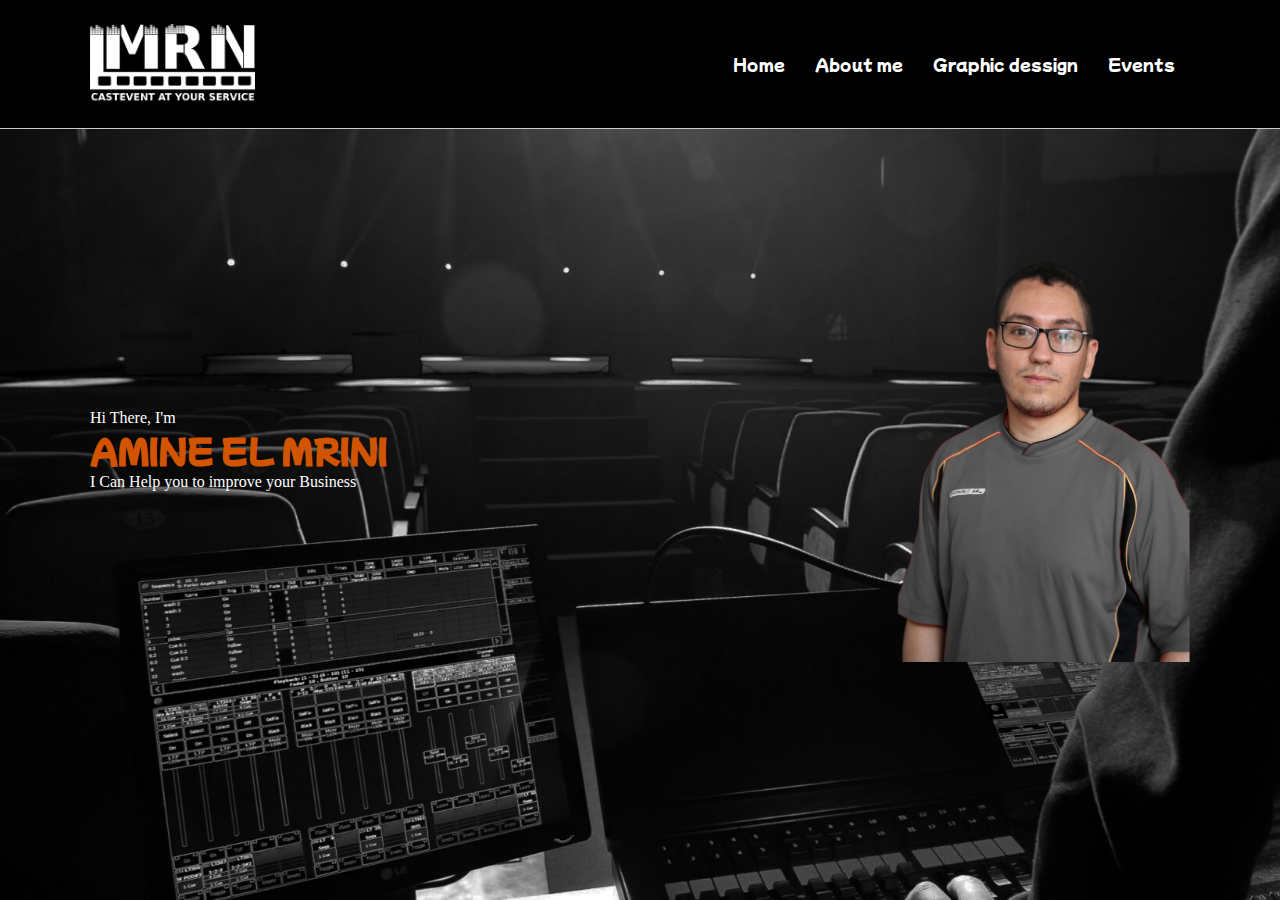
<file: index.html>
<!doctype html>
<html>
<head>
<meta charset="utf-8">
<title>LAMARANE  </title>
	<link href="img/LAMARANE CASTEVENT black.png" type=" images/x-icon" rel="icon"/>
	<link rel="stylesheet" href="fistpage.css" />
	
</head>


<body>
	<header id="home">
	    <div class="navbar">
			<nav>
			   
				 <img  src="img/LAMARANE CASTEVENT.png" alt="logo"/>
				   <ul>
					<li><a href="index.html">Home</a></li>
					<li><a href="About.html">About me</a></li>
					<li><a href="Graphic dessign.html">Graphic dessign</a></li>
					<li><a href="Events.html">Events</a></li>
				   </ul>
			 </nav>
		</div>
		<div class="header-content">
			<div class="content-text">
			     <p><span>Hi There, I'm </span></p>
				 <h1>AMINE EL MRINI</h1>
				 <p class="title">I Can Help you to improve your Business </p>
				 
			</div>
			
				<img class="profil" src="img/mine.png" alt="mine"/>
			
            

		</div>

     </header>
	 
	
</body>
</html>
</file>
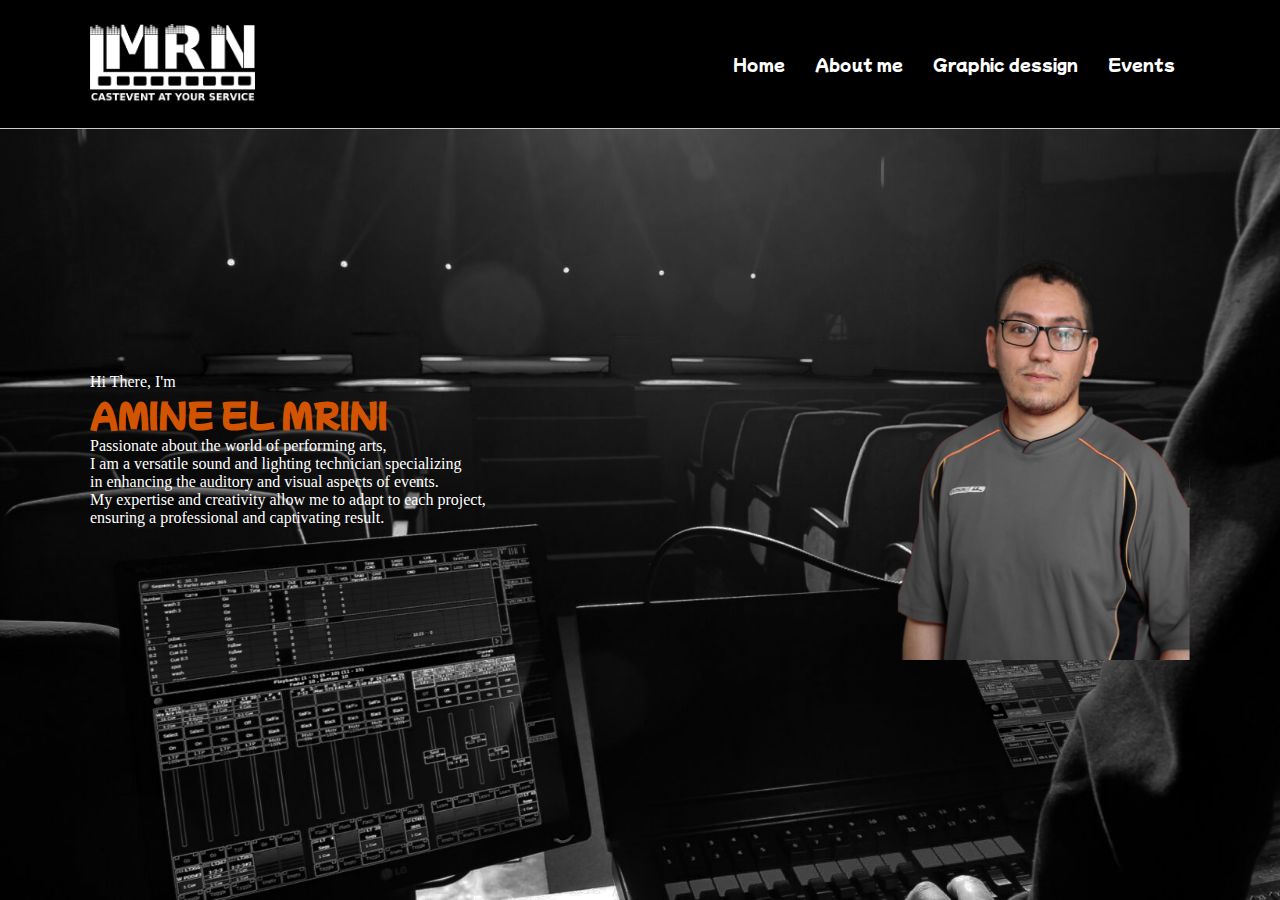
<file: About.html>
<!doctype html>
<html>
<head>
<meta charset="utf-8">
<title>LAMARANE  </title>
	<link href="img/LAMARANE CASTEVENT black.png" type=" images/x-icon" rel="icon"/>
	<link rel="stylesheet" href="fistpage.css" />
	
</head>


<body>
	<header id="home">
	    <div class="navbar">
			<nav>
			   
				 <img  src="img/LAMARANE CASTEVENT.png" alt="logo"/>
				   <ul>
					
					<li><a href="index.html">Home</a></li>
					<li><a href="About.html">About me</a></li>
					<li><a href="Graphic dessign.html">Graphic dessign</a></li>
					<li><a href="Events.html">Events</a></li>
				   </ul>
			 </nav>
		</div>
		<div class="header-content">
			<div class="content-text">
			     <p><span>Hi There, I'm </span></p>
				 <h1>AMINE EL MRINI</h1>
				 <p class="title">Passionate about the world of performing arts,<br>
					 I am a versatile sound and lighting technician specializing <br>
					 in enhancing the auditory and visual aspects of events. <br>
					  My expertise and creativity allow me to adapt to each project,<br>
					   ensuring a professional and captivating result. </p>
				 
			</div>
			<div class="tof-profil">
				<img src="img/mine.png" alt="mine"/>
			</div>
            

		</div>

     </header>
	 
	
</body>
</html>
</file>
<file: fistpage.css>
@charset "utf-8";
@import url('https://fonts.googleapis.com/css2?family=Mochiy+Pop+One&family=PT+Serif:ital,wght@0,400;0,700;1,400;1,700&display=swap');
/* CSS Document */


{}
:root {
    --primary-color: #f4d03f;
    --secondary-color: #d35400;
    --White: #FFFFFF;
    --bg-primary:#000000;
}
header 
  {

    background-image: url('img/tech.png') ;
    background-position: fixed;
    background-repeat: no-repeat;
    
    
    background-size: cover;
    height: 100vh;
    background-color: rgba(0,0,0,7)

}

*{
   margin: 0;
   padding: 0;
   box-sizing: border-box;


}

ul
{ 
    font-family: "Mochiy Pop One", sans-serif;
    font-weight: 400;
    font-style: normal;
  list-style: none;
  
}

a {
text-decoration: none;

}
img
{
    size: 30%;
    width: 15%;
}
header .navbar
{
    background-color: black;
    border-bottom: 1px solid #ccc;
    position: fixed;
    width: 100%;
    padding: 1.5rem 2rem;

}
header .navbar nav
{
     display: flex;
     justify-content: space-between;
     align-items: center;
     max-width: 1100px;
     margin: auto;
}
header .navbar nav ul
{
display: flex;
justify-content: center;
align-items: center;





}

header .navbar nav ul a
{
    margin: 0 15px;
    color: white;
    font-weight: 400;
}

header .header-content
{
    display: flex;
    justify-content: space-between;
    grid-template-columns: 1.5fr 1fr;
    align-items: center;
    max-width: 1100px;
    margin: auto;
    height: 100%;
}
h1
{
    font-family: "Mochiy Pop One", sans-serif;
    
    font-weight: 700;
    font-style: normal;
    color: #d35400;
}

header .header-content .content-text p
{

    font-family: Georgia, 'Times New Roman', Times, serif;
    color: #ffffff;
}

header .header-content img
{
    width: 300px;
}

.gallery
{
  display: flex;
  margin-right: 30px;

}


.gallery .item
{
    padding-right: 50px;
    flex: 1;
    background-color: #ccc;
    height: 50vh;
    width: 30vh;
    background-size: cover;
    background-repeat: no-repeat;
    background-position: center;

}

.item-1
{
background-image: url(img/digital.jpg);
box-shadow: #ccc;

}
.item-2
{
background-image: url(img/lighting-designer.jpg);
box-shadow: #ccc;
}
.item-3
{
background-image: url(img/sound.jpg);
box-shadow: #ccc;
}
.item-4
{
background-image: url(img/4.jpg);
box-shadow: #ccc;
}
.item-5
{
background-image: url(img/5.jpeg);
box-shadow: #ccc;
}



.item-6
{
background-image: url(img/covid\ 19.jpg);
box-shadow: #ccc;
}



.item-7
{
background-image: url(img/3imran\ 2.jpg);
box-shadow: #ccc;
}

.item-8
{
background-image: url(img/afiiche\ film\ final.jpg);
box-shadow: #ccc;
}

.item-9
{
background-image: url(img/bb3.jpg);
box-shadow: #ccc;
}

.item-10
{
background-image: url(img/open\ 3.png);
box-shadow: #ccc;
}

.gallery .item:hover {

    flex: 7;
    
}
#home .social a i:hover
{
transform: scale(0.85);

d
}
</file>
